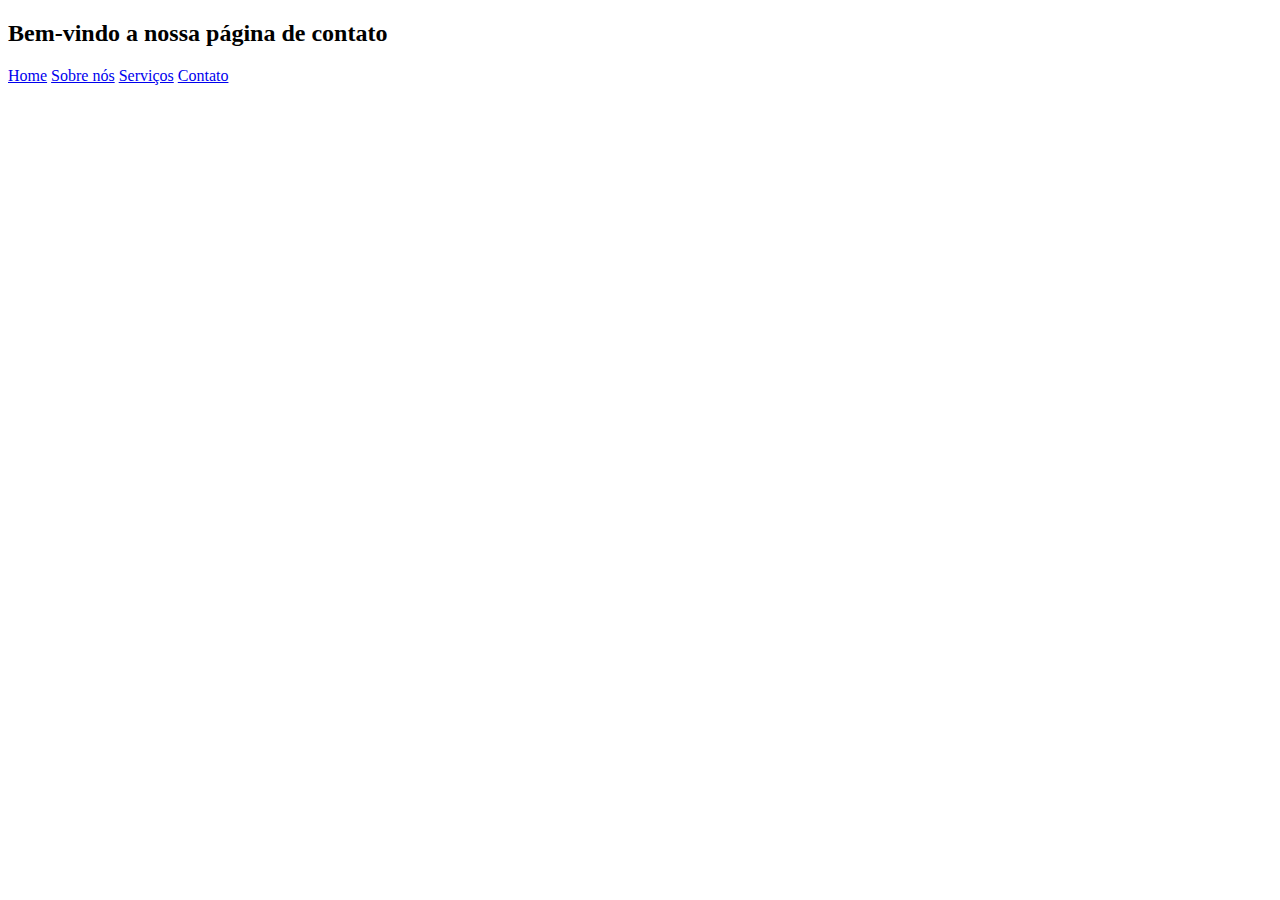
<file: web/Vet+/contato.html>
<!DOCTYPE html>
<html lang="pt-br">
<head>
    <meta charset="UTF-8">
    <meta name="viewport" content="width=device-width, initial-scale=1.0">
    <title>Contato</title>
</head>
<body>
    <h2>Bem-vindo a nossa página de contato </h2>
    <a href="./index.html">Home</a>
    <a href="./sobrenos.html">Sobre nós</a>
    <a href="./servicos.html">Serviços</a>
    <a href="./contato.html">Contato</a>
    
</body>
</html>
</file>
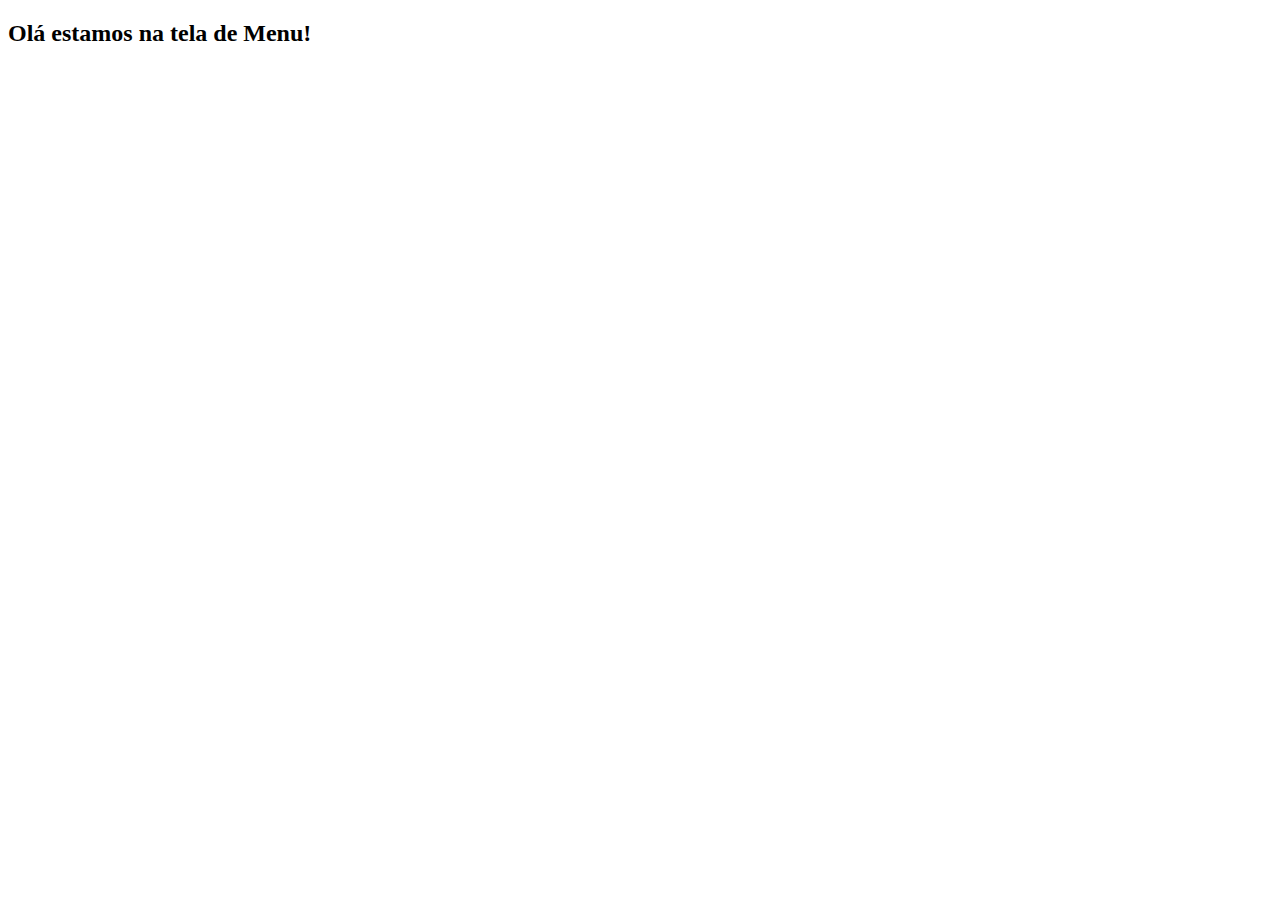
<file: web/Vet+/menu.html>
<!DOCTYPE html>
<html lang="pt-br">
<head>
    <meta charset="UTF-8">
    <meta name="viewport" content="width=device-width, initial-scale=1.0">
    <title>Home</title>
</head>
    <h2>Olá estamos na tela de Menu!</h2>
<body>
    
</body>
</html>
</file>
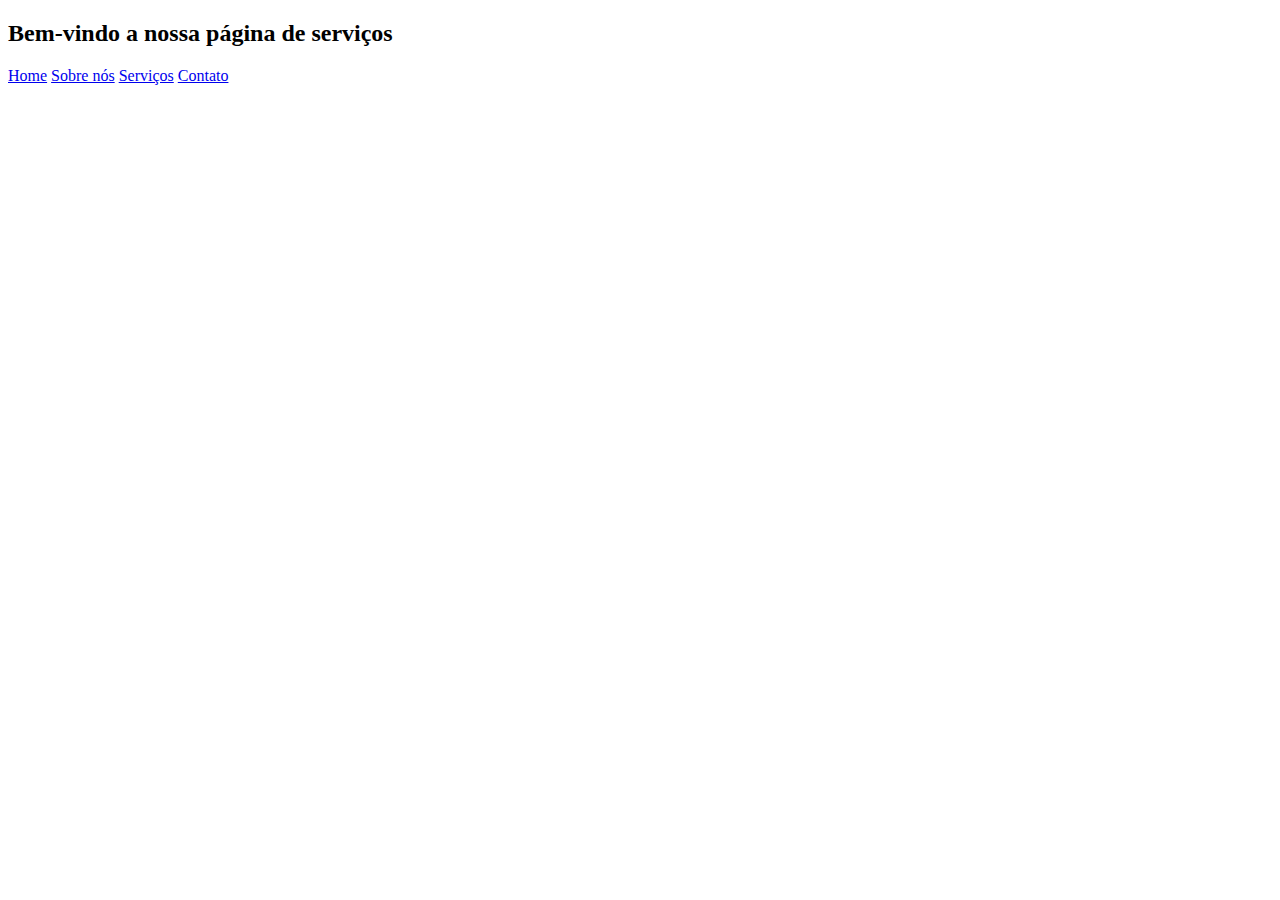
<file: web/Vet+/servicos.html>
<!DOCTYPE html>
<html lang="pt-br">
<head>
    <meta charset="UTF-8">
    <meta name="viewport" content="width=device-width, initial-scale=1.0">
    <title>Serviços</title>
</head>
<body>
    <h2>Bem-vindo a nossa página de serviços </h2>
    <a href="./index.html">Home</a>
    <a href="./sobrenos.html">Sobre nós</a>
    <a href="./servicos.html">Serviços</a>
    <a href="./contato.html">Contato</a>
    
</body>
</html>
</file>
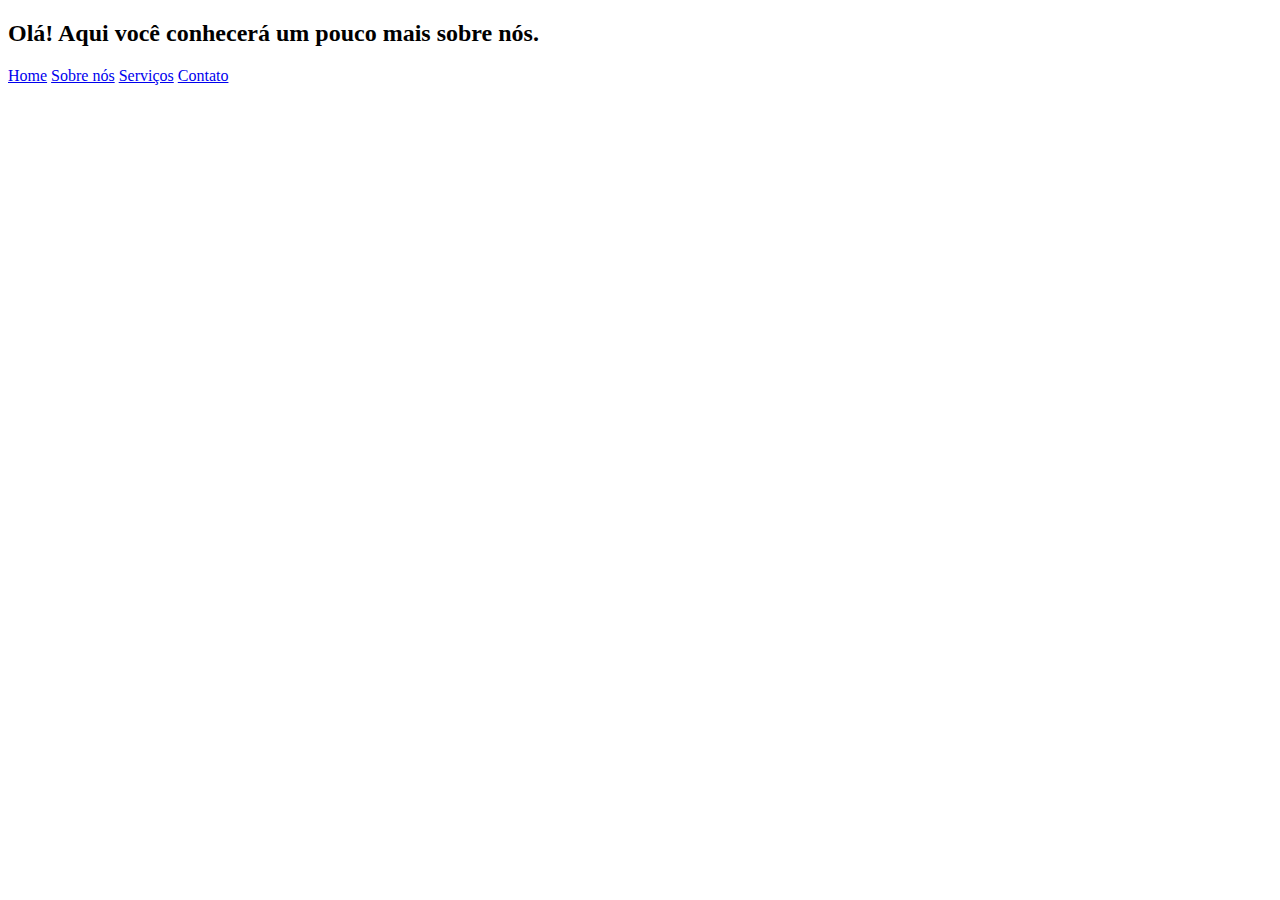
<file: web/Vet+/sobrenos.html>
<!DOCTYPE html>
<html lang="pt-br">
<head>
    <meta charset="UTF-8">
    <meta name="viewport" content="width=device-width, initial-scale=1.0">
    <title>Sobre nós</title>
</head>
<body>
    <h2>Olá! Aqui você conhecerá um pouco mais sobre nós. </h2>
    <a href="./index.html">Home</a>
    <a href="./sobrenos.html">Sobre nós</a>
    <a href="./servicos.html">Serviços</a>
    <a href="./contato.html">Contato</a>
</body>
</html>
</file>
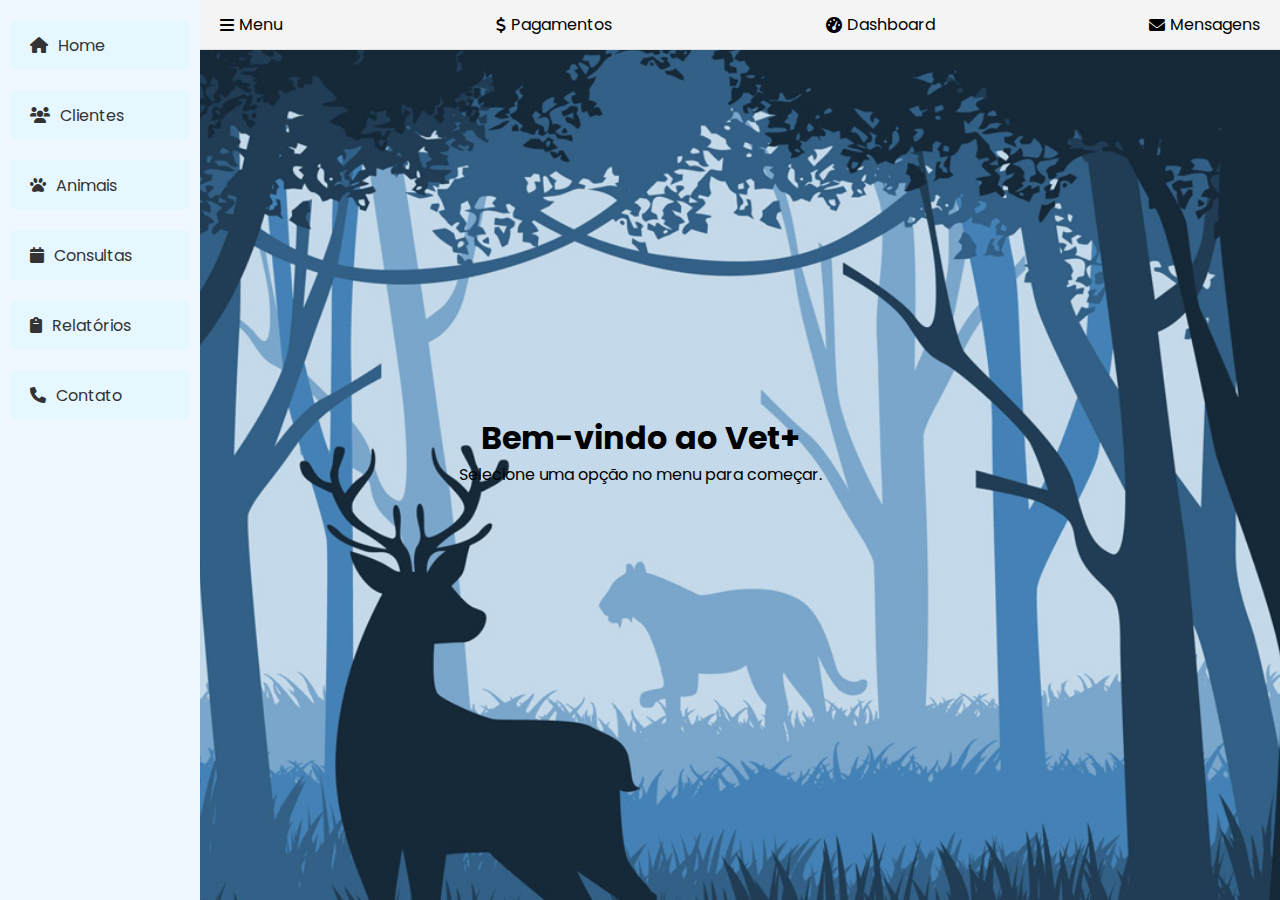
<file: VET-MAIS-main/web/Vet+/menu.html>
<!DOCTYPE html>
<html lang="pt-br">
<head>
    <meta charset="UTF-8">
    <meta name="viewport" content="width=device-width, initial-scale=1.0">
    <title>Vet+</title>
    <link rel="stylesheet" href="style.css">
    <link rel="stylesheet" href="https://cdnjs.cloudflare.com/ajax/libs/font-awesome/6.0.0-beta3/css/all.min.css">
    <style>
        body {
            margin: 0;
            font-family: Arial, sans-serif;
        }

        .sidebar {
            background-color: #f0f8ff;
            width: 200px;
            height: 100vh;
            display: flex;
            flex-direction: column;
            padding: 10px 0;
            position: fixed;
            top: 0;
            left: 0;
        }

        .sidebar button {
            width: 90%;
            height: 50px;
            font-size: 16px;
            display: flex;
            align-items: center;
            justify-content: flex-start;
            padding: 0 20px;
            margin: 10px auto;
            border: none;
            background-color: #e6f7ff;
            color: #333;
            border-radius: 5px;
            cursor: pointer;
        }

        .sidebar button:hover {
            background-color: #d4edff;
        }

        .sidebar button i {
            margin-right: 10px;
        }

        .topbar {
            height: 50px;
            background-color: #f4f4f4;
            display: flex;
            align-items: center;
            justify-content: space-between;
            padding: 0 20px;
            border-bottom: 1px solid #ddd;
            position: fixed;
            top: 0;
            left: 200px;
            right: 0;
        }

        .topbar button {
            background: none;
            border: none;
            font-size: 16px;
            cursor: pointer;
            display: flex;
            align-items: center;
        }

        .topbar button i {
            margin-right: 5px;
        }

        .main-content {
            flex: 1;
            display: flex;
            flex-direction: column;
            background-color: #ffffff;
            margin-left: 200px;
            margin-top: 50px; /* Ajusta o conteúdo principal para não sobrepor a topbar */
        }

        #content {
            flex: 1;
            padding: 20px;
            display: flex;
            flex-direction: column;
            justify-content: center; /* Centraliza verticalmente o conteúdo */
            align-items: center; /* Centraliza horizontalmente o conteúdo */
        }

        .container {
            display: flex;
            height: 100vh;
        }
    </style>
</head>
<body>
    <div class="container">
        <!-- Sidebar -->
        <div class="sidebar">
            <button onclick="pageHome()">
                <i class="fas fa-home"></i> Home
            </button>
            <button onclick="pageClientes()">
                <i class="fas fa-users"></i> Clientes
            </button>
            <button onclick="pageAnimais()">
                <i class="fas fa-paw"></i> Animais
            </button>
            <button onclick="pageConsultas()">
                <i class="fas fa-calendar"></i> Consultas
            </button>
            <button onclick="pageRelatorios()">
                <i class="fas fa-clipboard"></i> Relatórios
            </button>
            <button onclick="pageContato()">
                <i class="fas fa-phone"></i> Contato
            </button>
        </div>

        <!-- Main Content -->
        <div style="flex: 1; display: flex; flex-direction: column;">
            <!-- Topbar -->
            <div class="topbar">
                <button onclick="toggleMenu()">
                    <i class="fas fa-bars"></i> Menu
                </button>
                <button onclick="pagePagamentos()">
                    <i class="fas fa-dollar-sign"></i> Pagamentos
                </button>
                <button onclick="pageDashboard()">
                    <i class="fas fa-tachometer-alt"></i> Dashboard
                </button>
                <button onclick="pageMensagens()">
                    <i class="fas fa-envelope"></i> Mensagens
                </button>
            </div>

            <!-- Dynamic Content Area -->
            <div id="content">
                <h1>Bem-vindo ao Vet+</h1>
                <p>Selecione uma opção no menu para começar.</p>
            </div>
        </div>
    </div>

    <script>
        function pageHome() {
            document.getElementById('content').innerHTML = '<h1>Home</h1><p>Bem-vindo à página inicial.</p>';
        }
        function pageClientes() {
            document.getElementById('content').innerHTML = '<h1>Clientes</h1><p>Gerencie seus clientes aqui.</p>';
        }
        function pageAnimais() {
            document.getElementById('content').innerHTML = '<h1>Animais</h1><p>Gerencie informações sobre os animais.</p>';
        }
        function pageConsultas() {
            document.getElementById('content').innerHTML = '<h1>Consultas</h1><p>Agende e visualize consultas.</p>';
        }
        function pageRelatorios() {
            document.getElementById('content').innerHTML = '<h1>Relatórios</h1><p>Acesse os relatórios detalhados.</p>';
        }
        function pageContato() {
            document.getElementById('content').innerHTML = '<h1>Contato</h1><p>Entre em contato conosco.</p>';
        }
        function pagePagamentos() {
            document.getElementById('content').innerHTML = '<h1>Pagamentos</h1><p>Gerencie seus pagamentos.</p>';
        }
        function pageDashboard() {
            document.getElementById('content').innerHTML = '<h1>Dashboard</h1><p>Visão geral do sistema.</p>';
        }
        function pageMensagens() {
            document.getElementById('content').innerHTML = '<h1>Mensagens</h1><p>Confira suas mensagens.</p>';
        }
        function toggleMenu() {
            alert("Menu lateral ativado/desativado.");
        }
    </script>
</body>
</html>
</file>
<file: VET-MAIS-main/web/Vet+/style.css>
@import url('https://fonts.googleapis.com/css2?family=Poppins:wght@300;400;500;600;700;800;900&display=swap');

* {
    margin: 0;
    padding: 0;
    box-sizing: border-box;
    font-family: 'Poppins', sans-serif;
}

body{
    display: flex;
    justify-content: center;
    align-items: center;
    min-height: 100vh;
    background: url("background.jpg") no-repeat;
    background-size: cover;
    background-position: center;
}

header{
    position: fixed;
    top: 0;
    left: 0;
    width: 100%;
    padding: 20px 100px;
    display: flex;
    justify-content: space-between;
    align-items: center;
    z-index: 99;
}

.logo{
    font-size: 2em;
    color: #fff;
    user-select: none;
}

.navigation a {
    position: relative;
    font-size: 1.1em;
    color: #fff;
    text-decoration: none;
    font-weight: 500;
    margin-left: 40px;
}

.navigation a::after{
    content: '';
    position: absolute;
    left: 0;
    bottom: -6px;
    width: 100%;
    height: 3px;
    background: #fff;
    border-radius: 5px;
    transform-origin: right;
    transform: scaleX(0);
    transition: transform .5s;

}

.navigation a:hover::after{
    transform-origin: left;
    transform: scaleX(1);
}

.navigation .btnLogin-popup{
    width: 130px;
    height: 50px;
    background: transparent;
    border: 2px solid #fff;
    outline: none;
    border-radius: 6px;
    cursor: pointer;
    font-size: 1.1em;
    color: #fff;
    font-weight: 500;
    margin-left: 40px;
    transition: .5s;
}

.navigation .btnLogin-popup:hover {
    background: #fff;
    color: #162938;
}

.wrapper {
    position: relative;
    width: 400px;
    height: 440px;
    background: transparent;
    border: 2px solid rgba(255, 255, 255, .5);
    border-radius: 20px;
    backdrop-filter: blur(20px);
    box-shadow: 0 0 30px rgba(0, 0, 0, .5);
    display: flex;
    justify-content: center;
    align-items: center;
    overflow: hidden;
    transform: scale(0);
    transition: transform .5s ease,height .2s ease;
}

.wrapper.active-popup{
    transform: scale(1);
}

.wrapper.active{
    height: 520px;
}

.wrapper .form-box{
    width: 100%;
    padding: 40px;
}

.wrapper .form-box.login{
    transition: transform .18s ease;
    transform: translateX(0);
}

.wrapper.active .form-box.login{
    transition: none;
    transform: translateX(-400px);

}

.wrapper .form-box.register{
    position: absolute;
    transition: none;
    transform: translateX(400px);
}

.wrapper.active .form-box.register{
    transition: transform .18s ease;
    transform: translateX(0);
}

.wrapper .icon-close{
    position: absolute;
    top: 0;
    right: 0;
    width: 45px;
    height: 45px;
    background: #162938;
    font-size: 2em;
    color: #fff;
    display: flex;
    justify-content: center;
    align-items: center;
    border-bottom-left-radius: 20px;
    cursor: pointer;
    z-index: 1;
}

.form-box h2{
    font-size: 2em;
    color: #162938;
    text-align: center;
}

.input-box{
    position: relative;
    width: 100%;
    height: 50px;
    border-bottom: 2px solid #162938;
    margin: 30px 0;
}

.input-box label{
    position: absolute;
    top: 50%;
    left: 5px;
    transform: translateY(-50%);
    font-size: 1em;
    color: #162938;
    font-weight: 500;
    pointer-events: none;
    transition: .5s;
}

.input-box input:focus~label,
.input-box input:valid~label{
    top: -5px;
}


.input-box input{
    width: 100%;
    height: 100%;
    background: transparent;
    border: none;
    outline: none;
    font-size: 1em;
    color: #162938;
    font-weight: 600;
    padding: 0 35px 0 5px;
}

.input-box .icon{
    position: absolute;
    right: 8px;
    font-size: 1.2em;
    color: #162938;
    line-height: 57px;
}

.remember-forgot{
    font-size: .9em ;
    color: #162938;
    font-weight: 500;
    margin: -15px 0 15px;
    display: flex;
    justify-content: space-between;
}

.remember-forgot label input{
    accent-color: #162938;
    margin-right: 3px;
}

.remember-forgot a {
    color: #162938;
    text-decoration: none;
}

.remember-forgot a:hover{
    text-decoration: underline;
}

.btn{
    width: 100%;
    height: 45px;
    background: #162938;
    border: none;
    outline: none;
    border-radius: 6px;
    cursor: pointer;
    font-size: 1em;
    color: #ffff;
    font-weight: 500;
}

.login-register{
    font-size: .9em;
    color: #162938;
    text-align: center;
    font-weight: 500;
    margin: 25px 0 10px;

}

.login-register p a{
    color: #162938;
    text-decoration: none;
    font-weight: 600;
}

.login-register p a:hover{
    text-decoration: underline ;
}
</file>
